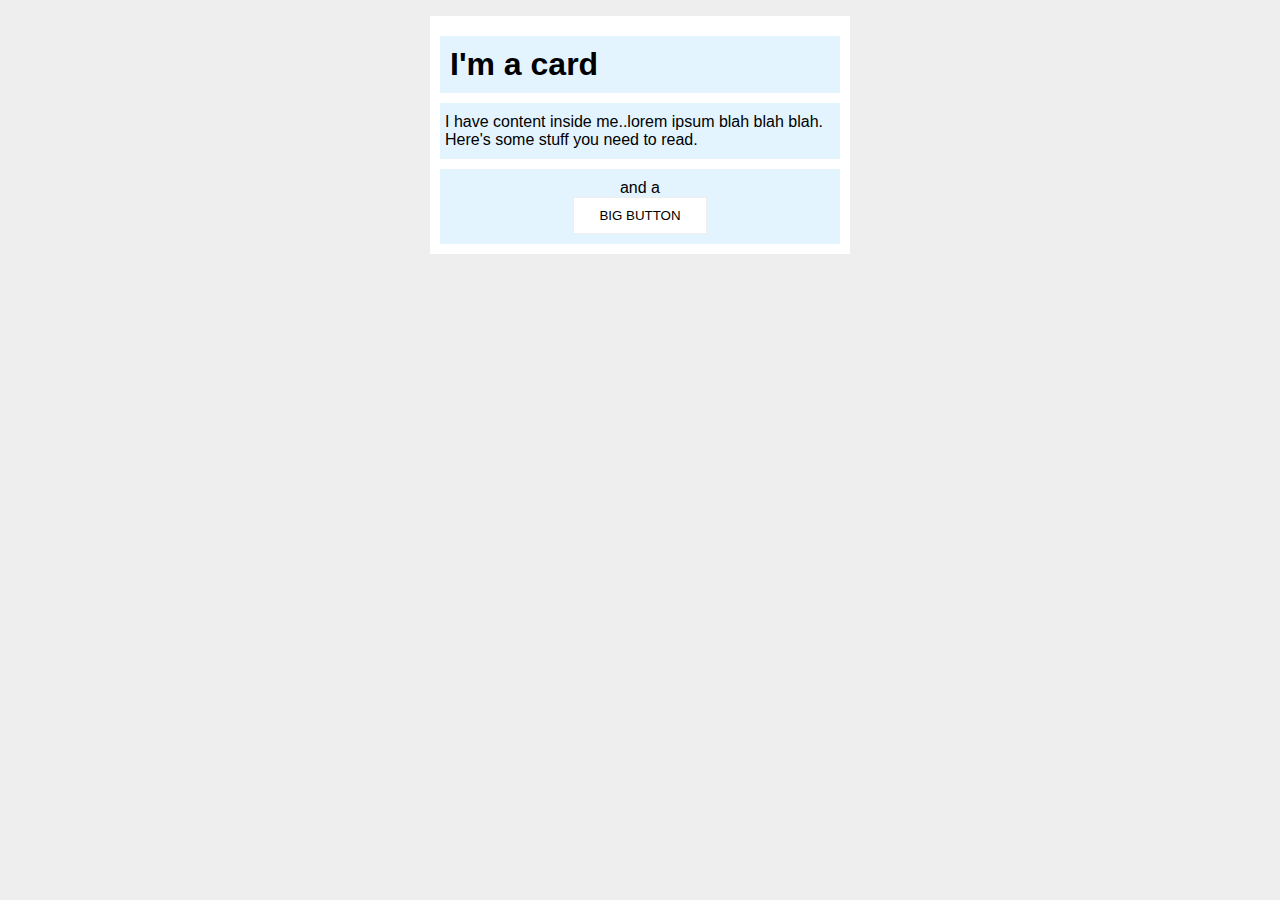
<file: foundations/block-and-inline/02-margin-and-padding-2/index.html>
<!DOCTYPE html>
<html lang="en">
  <head>
    <meta charset="UTF-8">
    <meta http-equiv="X-UA-Compatible" content="IE=edge">
    <meta name="viewport" content="width=device-width, initial-scale=1.0">
    <title>Margin and Padding exercise 2</title>
    <link rel="stylesheet" href="style.css">
  </head>
  <body>
    <div class="card">
      <h1 class="title">I'm a card</h1>
      <div class="content">I have content inside me..lorem ipsum blah blah blah. Here's some stuff you need to read.</div>
      <div class="button-container">and a <br><button>BIG BUTTON</button></div>
    </div>
  </body>
</html>
</file>
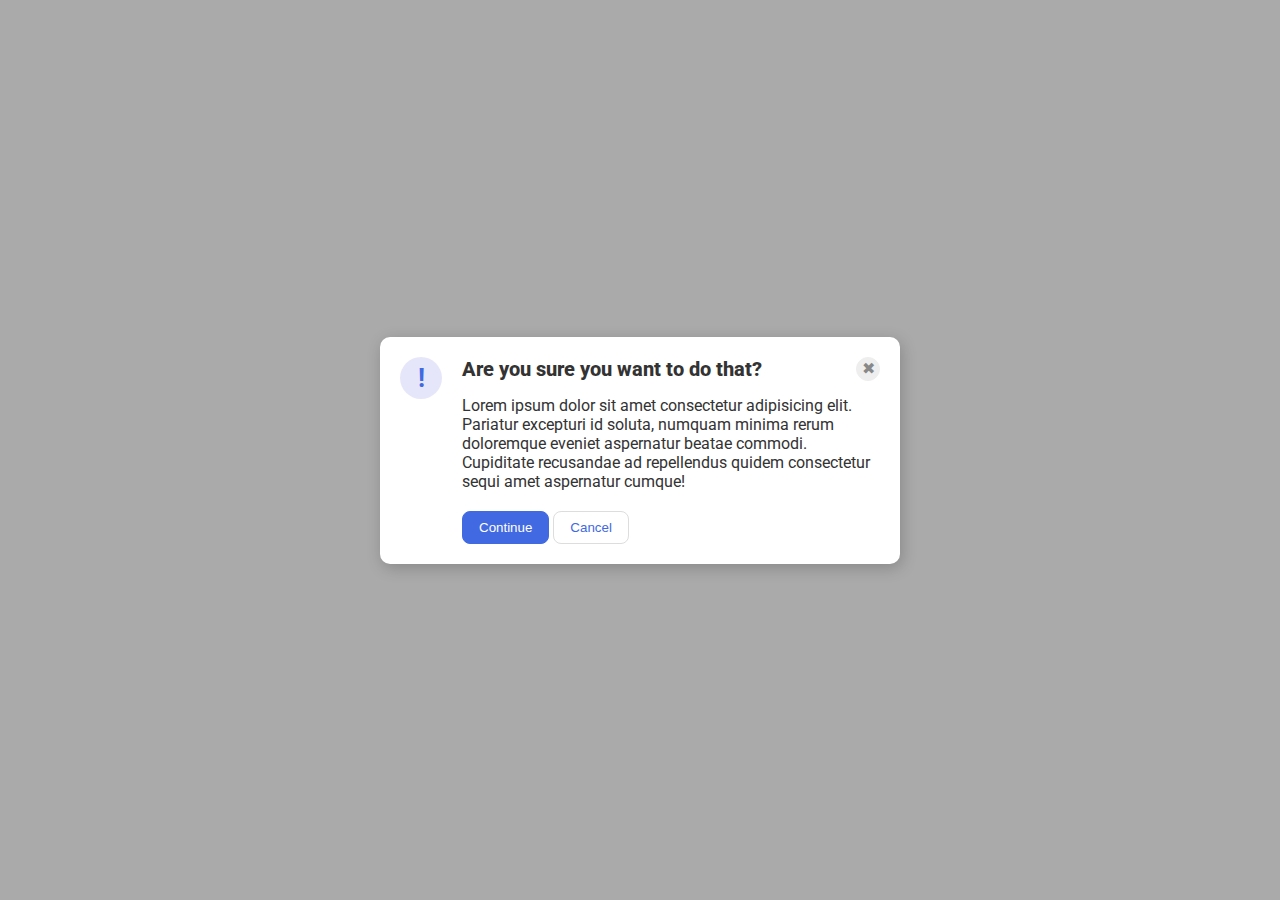
<file: foundations/flex/05-flex-modal/index.html>
<!DOCTYPE html>
<html lang="en">
  <head>
    <meta charset="UTF-8">
    <meta http-equiv="X-UA-Compatible" content="IE=edge">
    <meta name="viewport" content="width=device-width, initial-scale=1.0">
    <link rel="stylesheet" href="style.css">
    <title>Modal</title>
  </head>
  <body>
    <div class="modal">
      <div class="icon">!</div>
      <div class="right">
        <div class="title">
          <div class="header">Are you sure you want to do that?</div>
          <button class="close-button">✖</button>
        </div>
        <div class="text">Lorem ipsum dolor sit amet consectetur adipisicing elit. Pariatur excepturi id soluta, numquam minima rerum doloremque eveniet aspernatur beatae commodi. Cupiditate recusandae ad repellendus quidem consectetur sequi amet aspernatur cumque!</div>
        <div class="continue">
          <button class="continue">Continue</button>
          <button class="cancel">Cancel</button>
        </div>
      </div>
    </div>
  </body>
</html>
</file>
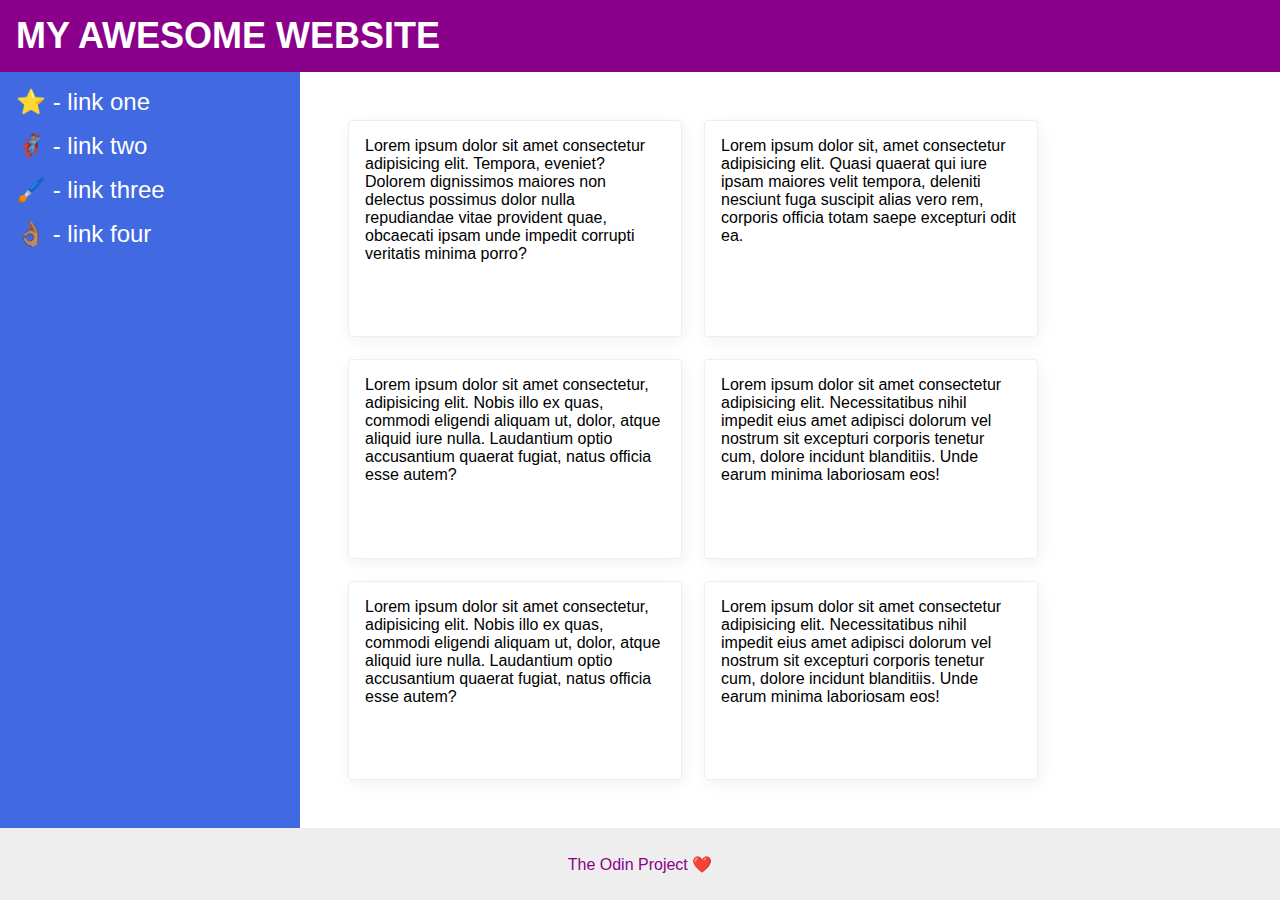
<file: foundations/flex/07-flex-layout-2/index.html>
<!DOCTYPE html>
<html lang="en">
  <head>
    <meta charset="UTF-8">
    <meta http-equiv="X-UA-Compatible" content="IE=edge">
    <meta name="viewport" content="width=device-width, initial-scale=1.0">
    <title>The Holy Grail</title>
    <link rel="stylesheet" href="style.css">
  </head>
  <body>
    <div class="header">
      MY AWESOME WEBSITE
    </div>
    <div class="info">
      <div class="sidebar">
        <ul>
          <li><a href="#">⭐ - link one</a></li>
          <li><a href="#">🦸🏽‍♂️ - link two</a></li>
          <li><a href="#">🖌️ - link three</a></li>
          <li><a href="#">👌🏽 - link four</a></li>
        </ul>
      </div>
      <div class="card-info">
        <div class="card">Lorem ipsum dolor sit amet consectetur adipisicing elit. Tempora, eveniet? Dolorem dignissimos maiores non delectus possimus dolor nulla repudiandae vitae provident quae, obcaecati ipsam unde impedit corrupti veritatis minima porro?</div>
        <div class="card">Lorem ipsum dolor sit, amet consectetur adipisicing elit. Quasi quaerat qui iure ipsam maiores velit tempora, deleniti nesciunt fuga suscipit alias vero rem, corporis officia totam saepe excepturi odit ea.</div>
        <div class="card">Lorem ipsum dolor sit amet consectetur, adipisicing elit. Nobis illo ex quas, commodi eligendi aliquam ut, dolor, atque aliquid iure nulla. Laudantium optio accusantium quaerat fugiat, natus officia esse autem?</div>
        <div class="card">Lorem ipsum dolor sit amet consectetur adipisicing elit. Necessitatibus nihil impedit eius amet adipisci dolorum vel nostrum sit excepturi corporis tenetur cum, dolore incidunt blanditiis. Unde earum minima laboriosam eos!</div>
        <div class="card">Lorem ipsum dolor sit amet consectetur, adipisicing elit. Nobis illo ex quas, commodi eligendi aliquam ut, dolor, atque aliquid iure nulla. Laudantium optio accusantium quaerat fugiat, natus officia esse autem?</div>
        <div class="card">Lorem ipsum dolor sit amet consectetur adipisicing elit. Necessitatibus nihil impedit eius amet adipisci dolorum vel nostrum sit excepturi corporis tenetur cum, dolore incidunt blanditiis. Unde earum minima laboriosam eos!</div>
      </div>
    </div>

    <div class="footer">
      The Odin Project ❤️
    </div>
  </body>
</html>
</file>
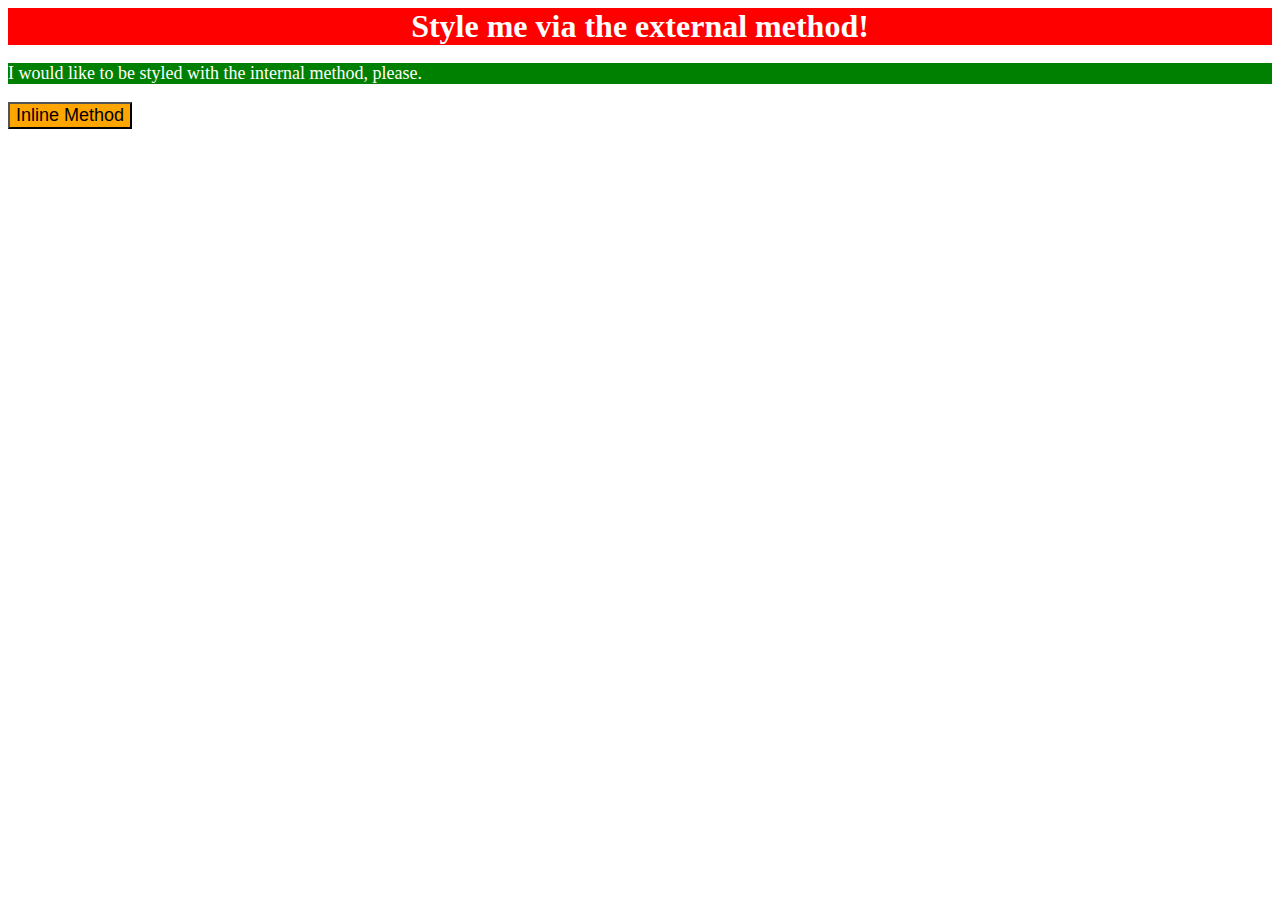
<file: foundations/intro-to-css/01-css-methods/index.html>
<!DOCTYPE html>
<html lang="en">
  <head>
    <meta charset="UTF-8">
    <meta http-equiv="X-UA-Compatible" content="IE=edge">
    <meta name="viewport" content="width=device-width, initial-scale=1.0">
    <link rel="stylesheet" href="styles.css">
    <title>Methods for Adding CSS</title>
    <style>
      p {
        background-color: green;
        color: white;
        font-size: 18px;
      }
    </style>
  </head>
  <body>
    <div>Style me via the external method!</div>
    <p>I would like to be styled with the internal method, please.</p>
    <button style="background-color: orange; font-size: 18px;">Inline Method</button>
  </body>
</html>
</file>
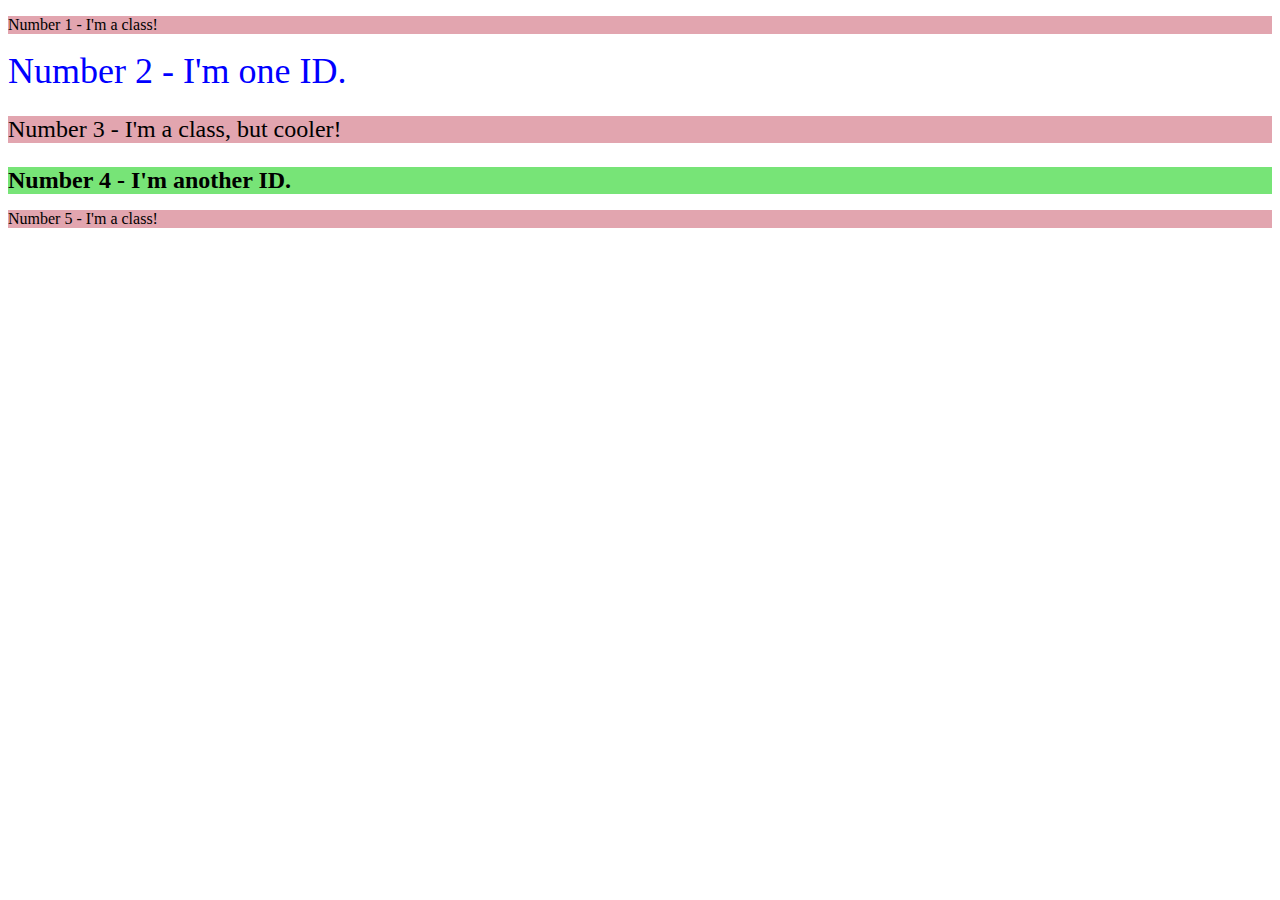
<file: foundations/intro-to-css/02-class-id-selectors/index.html>
<!DOCTYPE html>
<html lang="en">
  <head>
    <meta charset="UTF-8">
    <meta http-equiv="X-UA-Compatible" content="IE=edge">
    <meta name="viewport" content="width=device-width, initial-scale=1.0">
    <title>Class and ID Selectors</title>
    <link rel="stylesheet" href="style.css">
  </head>
  <body>
    <p class="odd">Number 1 - I'm a class!</p>
    <div id="second">Number 2 - I'm one ID.</div>
    <p class="third">Number 3 - I'm a class, but cooler!</p>
    <div id="fourth">Number 4 - I'm another ID.</div>
    <p class="odd">Number 5 - I'm a class!</p>
  </body>
</html>
</file>
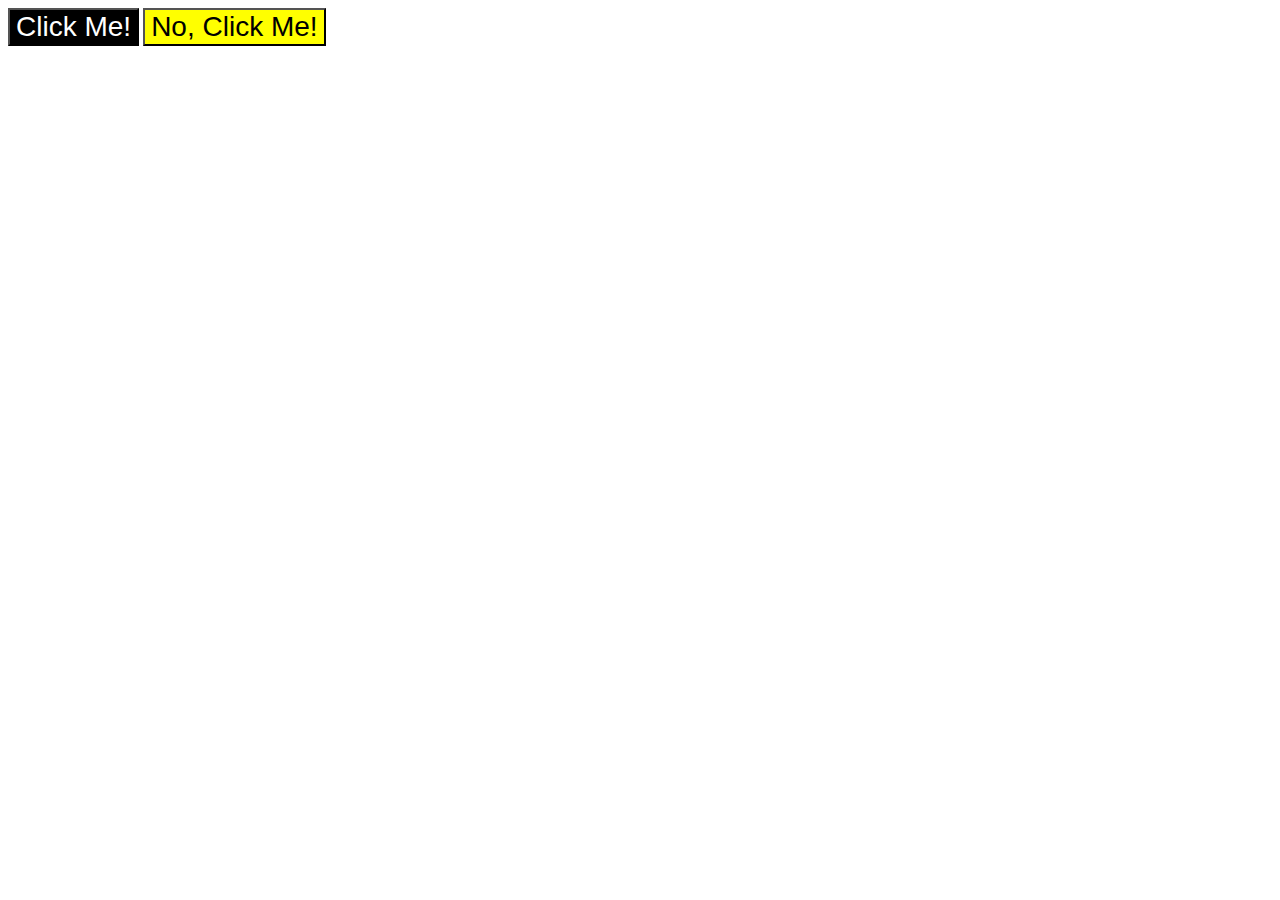
<file: foundations/intro-to-css/03-grouping-selectors/index.html>
<!DOCTYPE html>
<html lang="en">
  <head>
    <meta charset="UTF-8">
    <meta http-equiv="X-UA-Compatible" content="IE=edge">
    <meta name="viewport" content="width=device-width, initial-scale=1.0">
    <title>Grouping Selectors</title>
    <link rel="stylesheet" href="style.css">
  </head>
  <body>
    <button class="yes">Click Me!</button>
    <button class="no">No, Click Me!</button>
  </body>
</html>
</file>
<file: foundations/block-and-inline/02-margin-and-padding-2/style.css>
body {
  background: #eee;
  font-family: sans-serif;
}

.card {
  width: 400px;
  background: #fff;
  margin: 16px auto;
  padding: 20px 10px 10px 10px;
}

.title {
  background: #e3f4ff;
  padding: 10px;
  margin: 0px 0px 10px 0px;
}

.content {
  background: #e3f4ff;
  padding: 10px 5px;
  margin-bottom: 10px;
}

.button-container {
  background: #e3f4ff;
  text-align: center;
  padding: 10px 0px;
}

button {
  background: white;
  border: 1px solid #eee;
  padding: 10px 25px;
}
</file>
<file: foundations/flex/05-flex-modal/style.css>
@import url('https://fonts.googleapis.com/css2?family=Roboto:wght@400;700&display=swap');

html, body {
  height: 100%;
}

body {
  font-family: Roboto, sans-serif;
  margin: 0;
  background: #aaa;
  color: #333;
  /* I'll give you this one for free lol */
  display: flex;
  align-items: center;
  justify-content: center;
}

.modal {
  background: white;
  width: 480px;
  border-radius: 10px;
  box-shadow: 2px 4px 16px rgba(0,0,0,.2);
  display: flex;
  padding: 20px;
  gap: 20px;
}

.title {
  display: flex;
  justify-content: space-between;
  font-weight: 800;
  font-size: 20px;
  padding-bottom: 15px;
}

.icon {
  color: royalblue;
  font-size: 26px;
  font-weight: 700;
  background: lavender;
  width: 42px;
  height: 42px;
  border-radius: 50%;
  display: flex;
  align-items: center;
  justify-content: center;
  flex-shrink: 0;
}

.close-button {
  background: #eee;
  border-radius: 50%;
  color: #888;
  font-weight: 400;
  font-size: 16px;
  height: 24px;
  width: 24px;
  display: flex;
  align-items: center;
  justify-content: center;
  border: 1px solid #eee;
  padding: 0;
  align-self: flex-end;
}

.continue {
  margin-top: 10px;
}

button {
  cursor: pointer;
  padding: 8px 16px;
  border-radius: 8px;
}

button.continue {
  background: royalblue;
  border: 1px solid royalblue;
  color: white;
}

button.cancel {
  background: white;
  border: 1px solid #ddd;
  color: royalblue;
}
</file>
<file: foundations/flex/07-flex-layout-2/style.css>
body {
  font-family: -apple-system, BlinkMacSystemFont, 'Segoe UI', Roboto, Oxygen, Ubuntu, Cantarell, 'Open Sans', 'Helvetica Neue', sans-serif;
  margin: 0;
  min-height: 100vh;
  display: flex;
  flex-direction: column;
}

.header {
  height: 72px;
  background: darkmagenta;
  color: white;
  flex-shrink: 0;
  text-align: center;
  display: flex;
  justify-content: flex-start;
  align-items: center;
  font-size: 36px;
  font-weight: 900;
  padding-left: 16px;      
}

.footer {
  height: 72px;
  background: #eee;
  color: darkmagenta;
  flex-shrink: 0;
  display: flex;
  justify-content: center;
  align-items: center;
}

.info {
  display: flex;
  flex: 1;
}

.sidebar {
  width: 300px;
  background: royalblue;
  box-sizing: border-box;
  flex-shrink: 0;
  padding: 16px;
}

ul {
  display: flex;
  flex-direction: column;
  gap: 16px;
  margin: 0;
  padding: 0;
}

a {
  text-decoration: none;
  color: #fff;
  font-size: 24px;
}

li {
  list-style-type: none;
}

.card {
  border: 1px solid #eee;
  box-shadow: 2px 4px 16px rgba(0,0,0,.06);
  border-radius: 4px;
  width: 300px;
  padding: 16px;
}

.card-info {
  display: flex;
  flex-wrap: wrap;
  gap: 22px;
  margin: 48px;
}
</file>
<file: foundations/intro-to-css/01-css-methods/styles.css>
div {
    background-color: red;
    color: white;
    font-size: 32px;
    text-align: center;
    font-weight: 700;
}
</file>
<file: foundations/intro-to-css/02-class-id-selectors/style.css>
.odd, .third{
    background-color: rgb(226, 165, 175);
    font-family: Verdana "DejaVu Sans" sans-serif;
}

#second {
    color: rgb(0, 0, 255);
    font-size: 36px;
}

.third {
    font-size: 24px;
}

#fourth {
    background-color: rgb(119, 228, 119);
    font-size: 24px;
    font-weight: bold;
}
</file>
<file: foundations/intro-to-css/03-grouping-selectors/style.css>
.yes, .no {
    font-size: 28px;
    font-family: Helvetica, "Times New Roman", sans-serif;
}

.yes {
    background-color: black;
    color: white;
}

.no {
    background-color: yellow;
}
</file>
